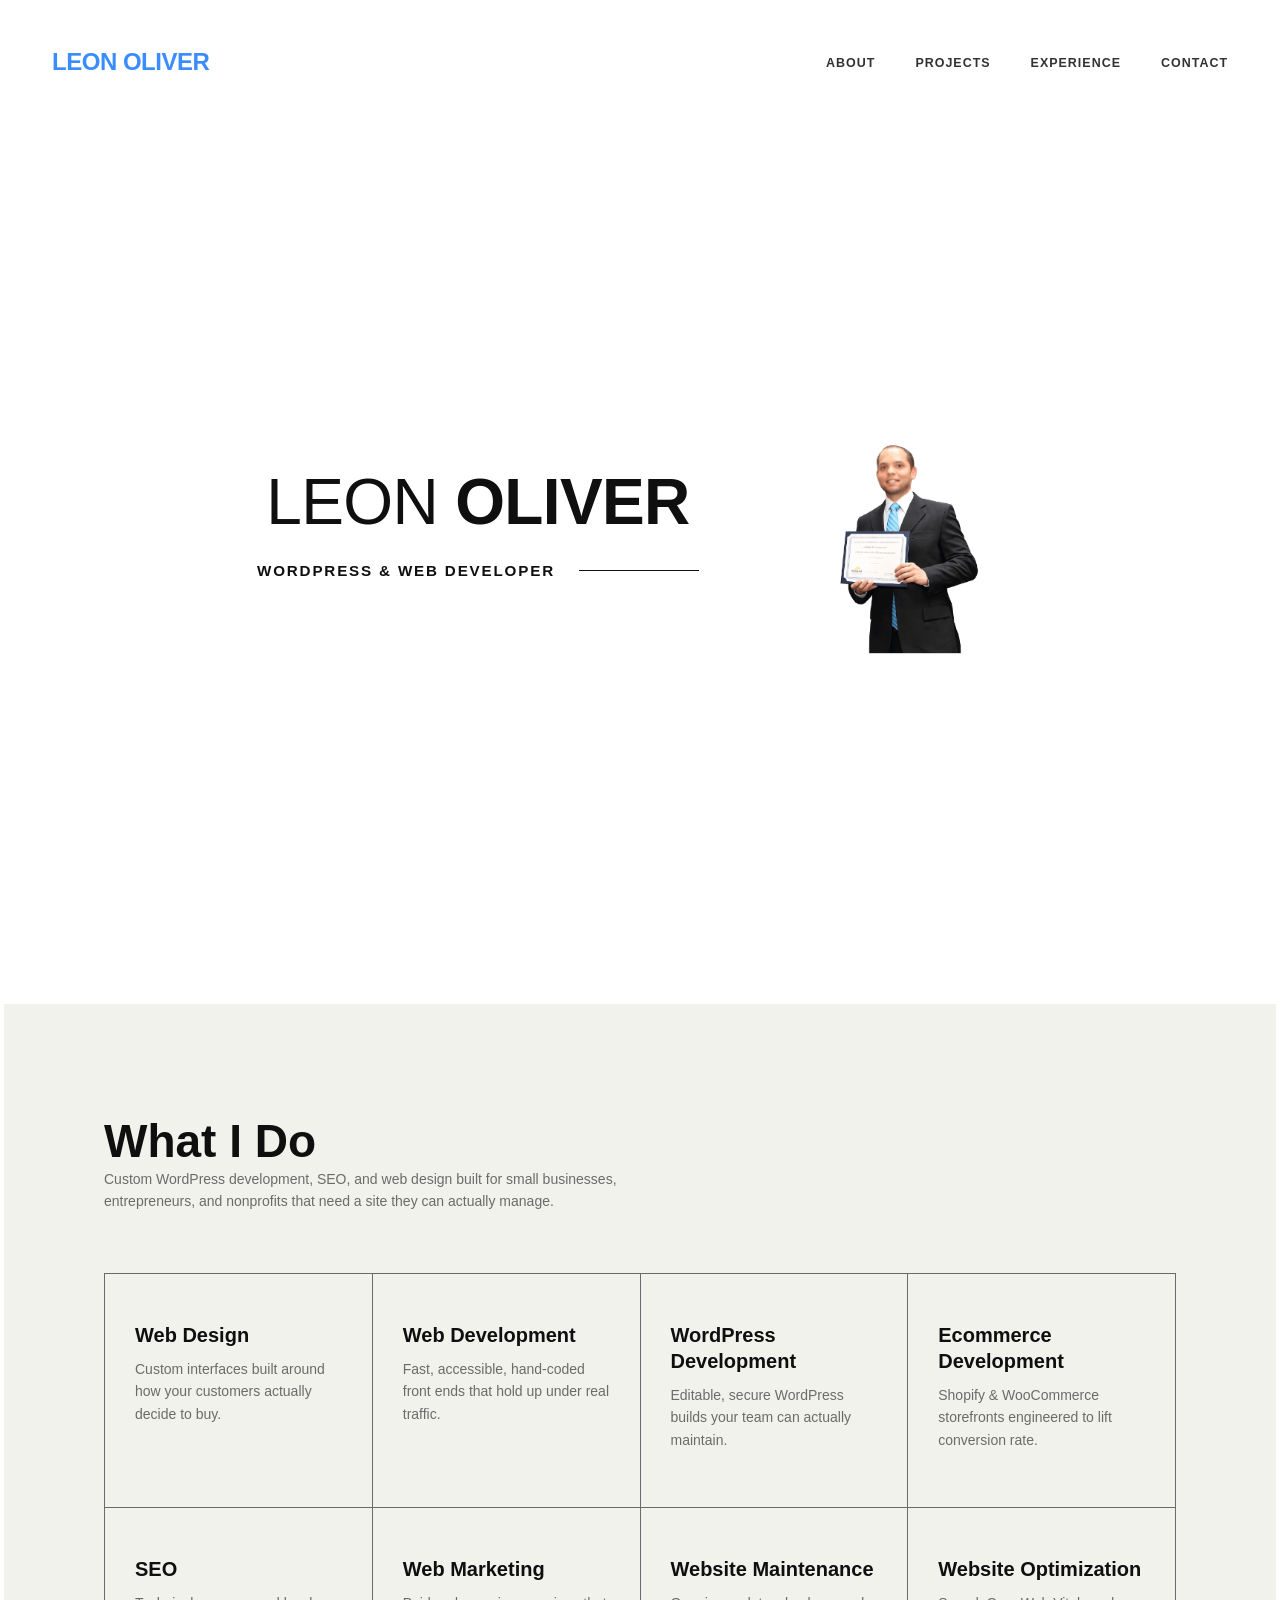
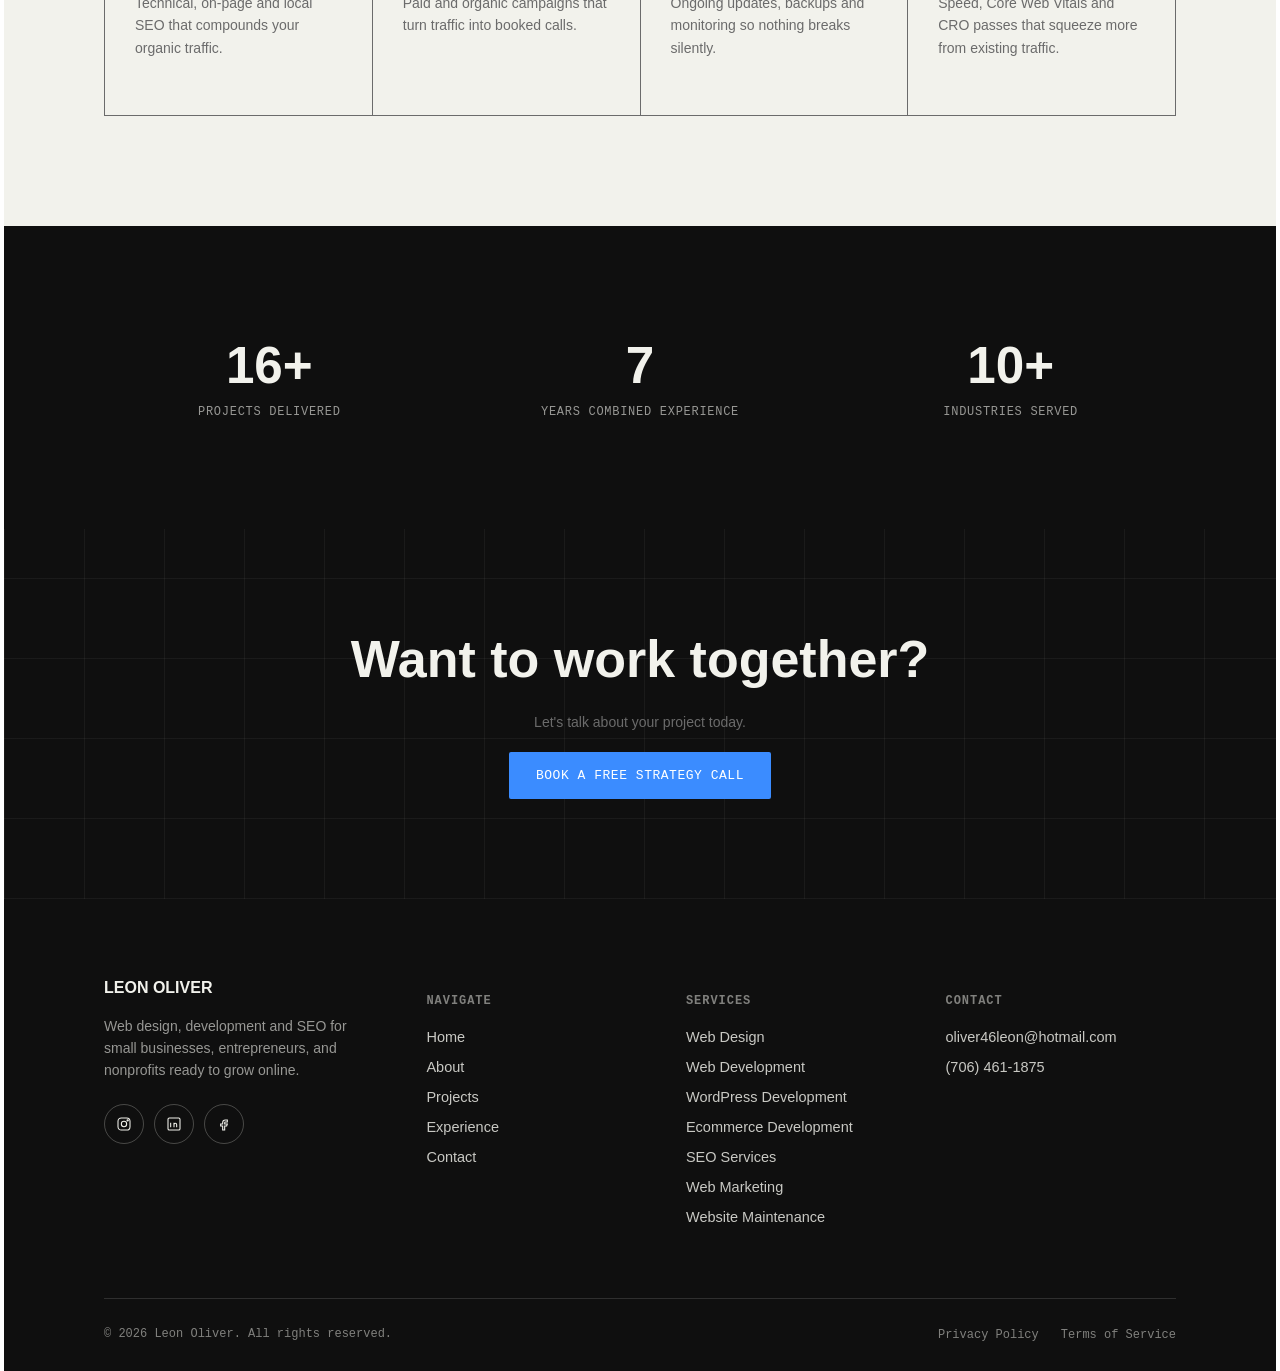
<file: index.html>
<!DOCTYPE html>
<html lang="en">
<head>
<meta charset="UTF-8">
<meta name="viewport" content="width=device-width, initial-scale=1">
<title>Leon Oliver | WordPress Developer in Georgia — Custom WordPress Development &amp; SEO</title>
<meta name="description" content="Leon Oliver builds custom, responsive WordPress websites and delivers SEO for small businesses, entrepreneurs, and nonprofits. WordPress Developer in Georgia — book a free strategy call.">
<meta name="keywords" content="WordPress Developer in Georgia, SEO, Custom WordPress Development">
<meta name="robots" content="index, follow">
<link rel="canonical" href="index.html">
<link rel="stylesheet" href="styles.css">
</head>
<body class="pf-body">
<div class="pf-wrap">

  <nav class="pf-nav">
    <a class="pf-logo" href="index.html">Leon Oliver</a>
    <ul class="pf-nav-links">
      <li><a href="about.html">About</a></li>
      <li><a href="projects.html">Projects</a></li>
      <li><a href="experience.html">Experience</a></li>
      <li><a href="contact.html">Contact</a></li>
    </ul>
  </nav>

  <main class="pf-hero pf-hero-full">
    <div class="pf-hero-inner height">
      <div class="pf-text">
        <h1 class="pf-name">LEON <strong>OLIVER</strong></h1>
        <div class="pf-role-row">
          <span class="pf-role">WordPress &amp; Web Developer</span>
          <span class="pf-role-line"></span>
        </div>
      </div>
      <div class="oliver-image">
        <img src="images/oliver-leon.png" alt="Leon Oliver, WordPress developer" width="260" height="260">
      </div>
    </div>
  </main>

  <!-- SERVICES -->
  <div class="section" style="background-color: var(--paper);" id="what-i-do">
    <div class="container">
      <div class="section-head">
        <h2>What I Do</h2>
        <p>Custom WordPress development, SEO, and web design built for small businesses, entrepreneurs, and nonprofits that need a site they can actually manage.</p>
      </div>
    </div>
    <div class="container">
      <div class="services-grid">
        <div class="service-card"><h3>Web Design</h3><p>Custom interfaces built around how your customers actually decide to buy.</p></div>
        <div class="service-card"><h3>Web Development</h3><p>Fast, accessible, hand-coded front ends that hold up under real traffic.</p></div>
        <div class="service-card"><h3>WordPress Development</h3><p>Editable, secure WordPress builds your team can actually maintain.</p></div>
        <div class="service-card"><h3>Ecommerce Development</h3><p>Shopify &amp; WooCommerce storefronts engineered to lift conversion rate.</p></div>
        <div class="service-card"><h3>SEO</h3><p>Technical, on-page and local SEO that compounds your organic traffic.</p></div>
        <div class="service-card"><h3>Web Marketing</h3><p>Paid and organic campaigns that turn traffic into booked calls.</p></div>
        <div class="service-card"><h3>Website Maintenance</h3><p>Ongoing updates, backups and monitoring so nothing breaks silently.</p></div>
        <div class="service-card"><h3>Website Optimization</h3><p>Speed, Core Web Vitals and CRO passes that squeeze more from existing traffic.</p></div>
      </div>
    </div>
  </div>

  <!-- STATS -->
  <div class="section dark">
    <div class="container">
      <div class="stats-row">
        <div class="stat-block"><div class="num" id="pd">0</div><div class="lbl">Projects Delivered</div></div>
        <div class="stat-block"><div class="num" id="ce">0</div><div class="lbl">Years Combined Experience</div></div>
        <div class="stat-block"><div class="num" id="is">0</div><div class="lbl">Industries Served</div></div>
      </div>
    </div>
  </div>

  <section class="cta-banner dark">
    <div class="container">
      <h2>Want to work together?</h2>
      <p>Let's talk about your project today.</p>
      <div class="btn-row">
        <a href="contact.html" class="btn btn-amber">Book a Free Strategy Call</a>
      </div>
    </div>
  </section>

</div>

<footer class="site-footer">
  <div class="container">
    <div class="footer-top">
      <div class="footer-brand">
        <a href="index.html" class="logo" aria-label="Leon Oliver — home">
          <strong>LEON OLIVER</strong>
        </a>
        <p>Web design, development and SEO for small businesses, entrepreneurs, and nonprofits ready to grow online.</p>
        <div class="footer-socials">
          <a href="#" class="social-btn" aria-label="Instagram"><svg viewBox="0 0 24 24" fill="none" stroke="currentColor" stroke-width="1.6"><rect x="3" y="3" width="18" height="18" rx="5"/><circle cx="12" cy="12" r="4"/><circle cx="17.5" cy="6.5" r="1"/></svg></a>
          <a href="#" class="social-btn" aria-label="LinkedIn"><svg viewBox="0 0 24 24" fill="none" stroke="currentColor" stroke-width="1.6"><rect x="3" y="3" width="18" height="18" rx="2"/><path d="M7 10v7M7 7v.01M12 17v-4a2 2 0 0 1 4 0v4M12 17v-7"/></svg></a>
          <a href="#" class="social-btn" aria-label="Facebook"><svg viewBox="0 0 24 24" fill="none" stroke="currentColor" stroke-width="1.6"><path d="M14 9h3V6h-3a4 4 0 0 0-4 4v2H7v3h3v6h3v-6h3l1-3h-4v-2a1 1 0 0 1 1-1z"/></svg></a>
        </div>
      </div>
      <div class="footer-col">
        <h4>Navigate</h4>
        <ul>
          <li><a href="index.html">Home</a></li>
          <li><a href="about.html">About</a></li>
          <li><a href="projects.html">Projects</a></li>
          <li><a href="experience.html">Experience</a></li>
          <li><a href="contact.html">Contact</a></li>
        </ul>
      </div>
      <div class="footer-col">
        <h4>Services</h4>
        <ul>
          <li><a href="index.html#what-i-do">Web Design</a></li>
          <li><a href="index.html#what-i-do">Web Development</a></li>
          <li><a href="index.html#what-i-do">WordPress Development</a></li>
          <li><a href="index.html#what-i-do">Ecommerce Development</a></li>
          <li><a href="index.html#what-i-do">SEO Services</a></li>
          <li><a href="index.html#what-i-do">Web Marketing</a></li>
          <li><a href="index.html#what-i-do">Website Maintenance</a></li>
        </ul>
      </div>
      <div class="footer-col">
        <h4>Contact</h4>
        <ul>
          <li><a href="mailto:oliver46leon@hotmail.com">oliver46leon@hotmail.com</a></li>
          <li><a href="tel:+17064611875">(706) 461-1875</a></li>
        </ul>
      </div>
    </div>
    <div class="footer-bottom">
      <p>&copy; <span id="year"></span> Leon Oliver. All rights reserved.</p>
      <div class="fb-links">
        <a href="contact.html">Privacy Policy</a>
        <a href="contact.html">Terms of Service</a>
      </div>
    </div>
  </div>
</footer>

<script src="script.js"></script>
</body>
</html>
</file>
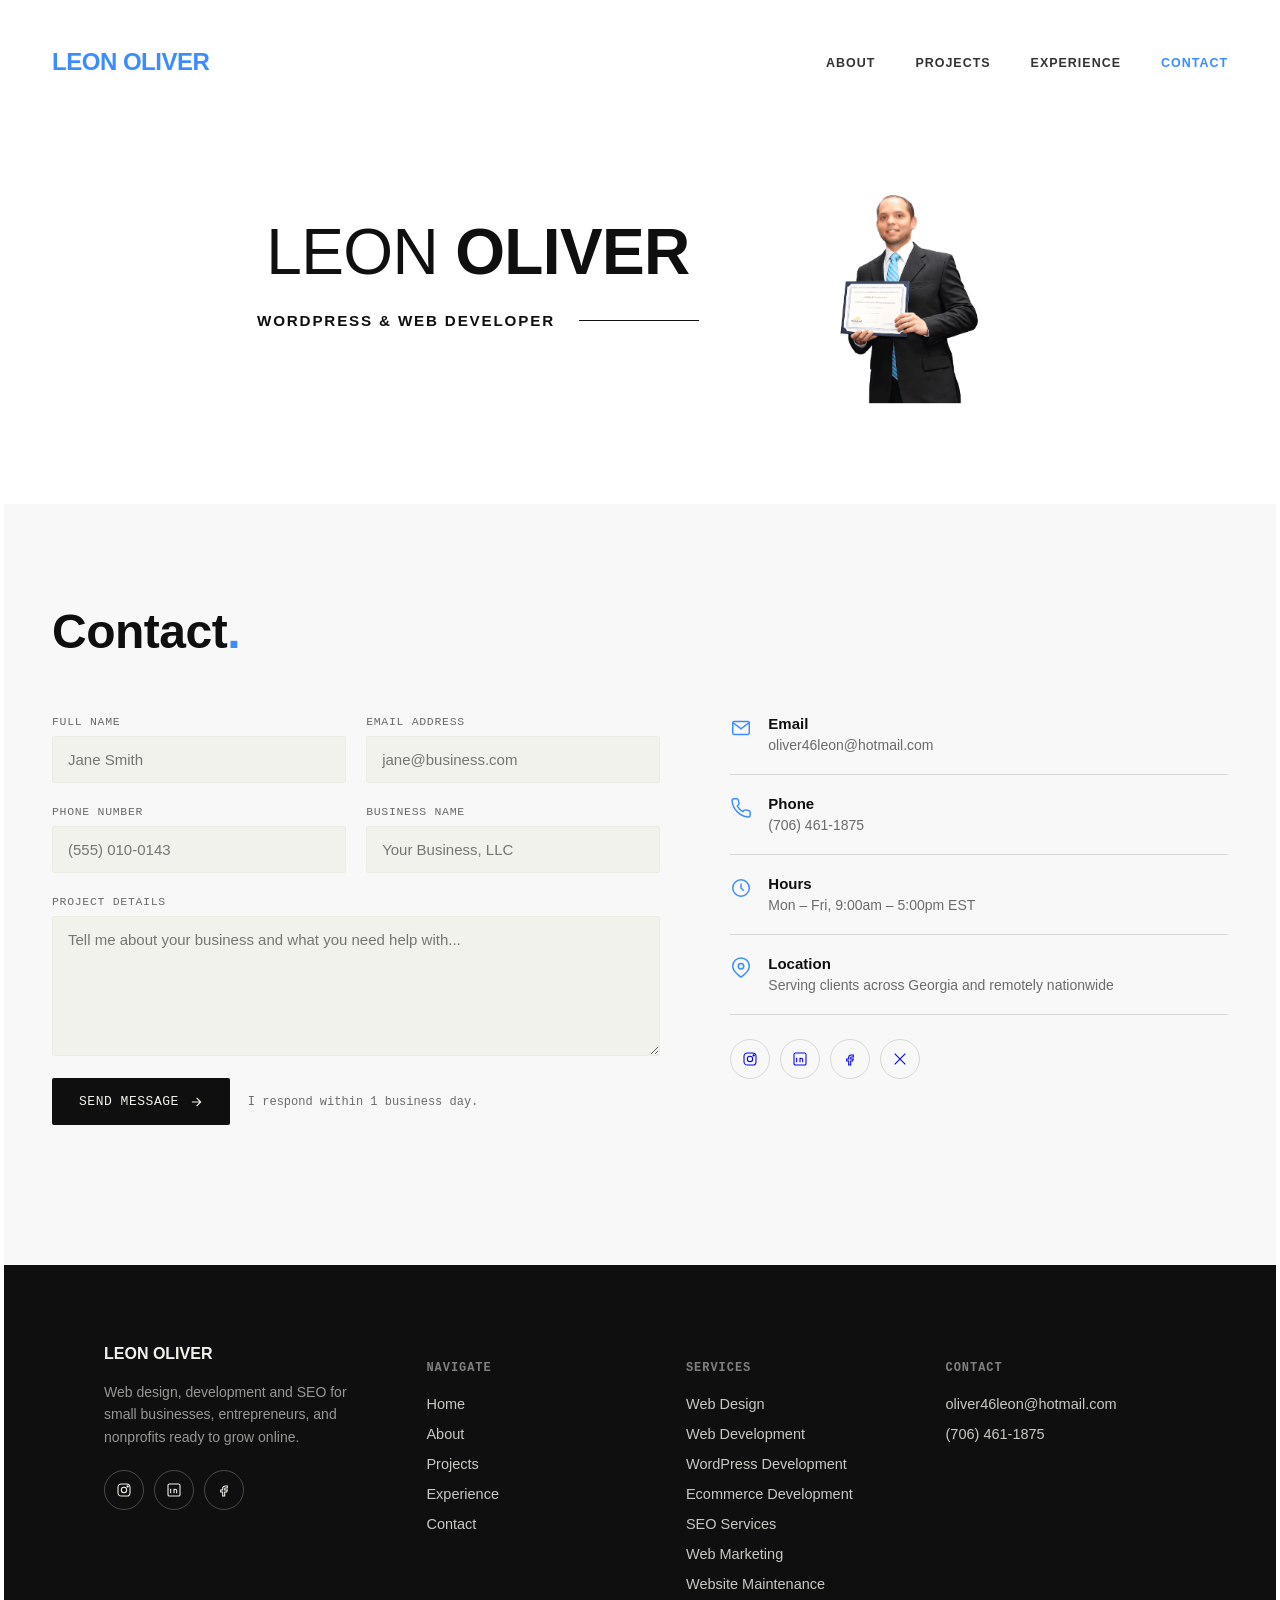
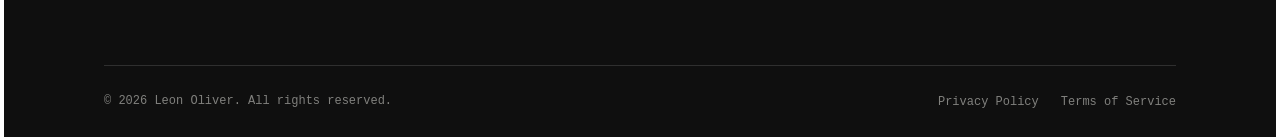
<file: contact.html>
<!DOCTYPE html>
<html lang="en">
<head>
<meta charset="UTF-8">
<meta name="viewport" content="width=device-width, initial-scale=1">
<title>Contact | Leon Oliver — WordPress Developer in Georgia</title>
<meta name="description" content="Get in touch with Leon Oliver for a free strategy call about custom WordPress development, SEO, or a new website for your small business or nonprofit.">
<meta name="keywords" content="WordPress Developer in Georgia, SEO, Custom WordPress Development">
<meta name="robots" content="index, follow">
<link rel="canonical" href="contact.html">
<link rel="stylesheet" href="styles.css">
</head>
<body class="pf-body">
<div class="pf-wrap">

  <nav class="pf-nav">
    <a class="pf-logo" href="index.html">Leon Oliver</a>
    <ul class="pf-nav-links">
      <li><a href="about.html">About</a></li>
      <li><a href="projects.html">Projects</a></li>
      <li><a href="experience.html">Experience</a></li>
      <li><a href="contact.html">Contact</a></li>
    </ul>
  </nav>

  <main class="pf-hero">
    <div class="pf-hero-inner">
      <div class="pf-text">
        <h1 class="pf-name">LEON <strong>OLIVER</strong></h1>
        <div class="pf-role-row">
          <span class="pf-role">WordPress &amp; Web Developer</span>
          <span class="pf-role-line"></span>
        </div>
      </div>
      <div class="oliver-image">
        <img src="images/oliver-leon.png" alt="Leon Oliver, WordPress developer" width="260" height="260">
      </div>
    </div>
  </main>

  <section class="exp-section">
    <div class="exp-container wide">
      <h2 class="exp-title">Contact<span class="exp-dot">.</span></h2>

      <div class="contact-grid">
        <div>
          <div class="form-success" id="formSuccess">
            <svg viewBox="0 0 24 24" fill="none" stroke="currentColor" stroke-width="2"><path d="M20 6L9 17l-5-5"/></svg>
            <span>Thanks — your message has been sent. I'll be in touch within one business day.</span>
          </div>

          <form class="contact-form" id="contactForm" novalidate>
            <div class="form-row">
              <div class="field" id="field-name">
                <label for="cf-name">Full Name</label>
                <input type="text" id="cf-name" name="name" placeholder="Jane Smith" autocomplete="name" required>
                <span class="field-error">Please enter your name.</span>
              </div>
              <div class="field" id="field-email">
                <label for="cf-email">Email Address</label>
                <input type="email" id="cf-email" name="email" placeholder="jane@business.com" autocomplete="email" required>
                <span class="field-error">Please enter a valid email address.</span>
              </div>
            </div>
            <div class="form-row">
              <div class="field" id="field-phone">
                <label for="cf-phone">Phone Number</label>
                <input type="tel" id="cf-phone" name="phone" placeholder="(555) 010-0143" autocomplete="tel">
              </div>
              <div class="field" id="field-business">
                <label for="cf-business">Business Name</label>
                <input type="text" id="cf-business" name="business" placeholder="Your Business, LLC">
              </div>
            </div>
            <div class="field" id="field-message">
              <label for="cf-message">Project Details</label>
              <textarea id="cf-message" name="message" placeholder="Tell me about your business and what you need help with..." required></textarea>
              <span class="field-error">Please add a short message.</span>
            </div>
            <div style="display:flex; align-items:center; gap:18px; flex-wrap:wrap;">
              <button type="submit" class="btn btn-primary">
                Send Message
                <svg viewBox="0 0 24 24" fill="none" stroke="currentColor" stroke-width="2"><path d="M5 12h14M13 5l7 7-7 7"/></svg>
              </button>
              <span class="form-note">I respond within 1 business day.</span>
            </div>
          </form>
        </div>

        <div class="contact-side">
          <div class="contact-info-list">
            <div class="contact-info-item">
              <span class="ci-icon"><svg viewBox="0 0 24 24" fill="none" stroke="currentColor" stroke-width="1.6"><path d="M3 6l9 7 9-7"/><rect x="3" y="5" width="18" height="14" rx="1.5"/></svg></span>
              <div><strong>Email</strong><a href="mailto:oliver46leon@hotmail.com">oliver46leon@hotmail.com</a></div>
            </div>
            <div class="contact-info-item">
              <span class="ci-icon"><svg viewBox="0 0 24 24" fill="none" stroke="currentColor" stroke-width="1.6"><path d="M22 16.9v3a2 2 0 0 1-2.2 2 19.8 19.8 0 0 1-8.6-3 19.5 19.5 0 0 1-6-6 19.8 19.8 0 0 1-3-8.7A2 2 0 0 1 4.1 2h3a2 2 0 0 1 2 1.7c.1.9.3 1.8.6 2.7a2 2 0 0 1-.4 2.1L8 9.9a16 16 0 0 0 6 6l1.4-1.3a2 2 0 0 1 2.1-.4c.9.3 1.8.5 2.7.6a2 2 0 0 1 1.8 2.1z"/></svg></span>
              <div><strong>Phone</strong><a href="tel:+17064611875">(706) 461-1875</a></div>
            </div>
            <div class="contact-info-item">
              <span class="ci-icon"><svg viewBox="0 0 24 24" fill="none" stroke="currentColor" stroke-width="1.6"><circle cx="12" cy="12" r="9"/><path d="M12 7v5l3 3"/></svg></span>
              <div><strong>Hours</strong><span>Mon – Fri, 9:00am – 5:00pm EST</span></div>
            </div>
            <div class="contact-info-item">
              <span class="ci-icon"><svg viewBox="0 0 24 24" fill="none" stroke="currentColor" stroke-width="1.6"><path d="M21 10c0 6-9 12-9 12s-9-6-9-12a9 9 0 0 1 18 0z"/><circle cx="12" cy="10" r="3"/></svg></span>
              <div><strong>Location</strong><span>Serving clients across Georgia and remotely nationwide</span></div>
            </div>
          </div>

          <div class="contact-socials" aria-label="Social media links">
            <a href="#" class="social-btn" aria-label="Leon Oliver on Instagram"><svg viewBox="0 0 24 24" fill="none" stroke="currentColor" stroke-width="1.6"><rect x="3" y="3" width="18" height="18" rx="5"/><circle cx="12" cy="12" r="4"/><circle cx="17.5" cy="6.5" r="1"/></svg></a>
            <a href="#" class="social-btn" aria-label="Leon Oliver on LinkedIn"><svg viewBox="0 0 24 24" fill="none" stroke="currentColor" stroke-width="1.6"><rect x="3" y="3" width="18" height="18" rx="2"/><path d="M7 10v7M7 7v.01M12 17v-4a2 2 0 0 1 4 0v4M12 17v-7"/></svg></a>
            <a href="#" class="social-btn" aria-label="Leon Oliver on Facebook"><svg viewBox="0 0 24 24" fill="none" stroke="currentColor" stroke-width="1.6"><path d="M14 9h3V6h-3a4 4 0 0 0-4 4v2H7v3h3v6h3v-6h3l1-3h-4v-2a1 1 0 0 1 1-1z"/></svg></a>
            <a href="#" class="social-btn" aria-label="Leon Oliver on X"><svg viewBox="0 0 24 24" fill="none" stroke="currentColor" stroke-width="1.6"><path d="M4 4l16 16M20 4L4 20"/></svg></a>
          </div>
        </div>
      </div>
    </div>
  </section>

</div>

<footer class="site-footer">
  <div class="container">
    <div class="footer-top">
      <div class="footer-brand">
        <a href="index.html" class="logo" aria-label="Leon Oliver — home">
          <strong>LEON OLIVER</strong>
        </a>
        <p>Web design, development and SEO for small businesses, entrepreneurs, and nonprofits ready to grow online.</p>
        <div class="footer-socials">
          <a href="#" class="social-btn" aria-label="Instagram"><svg viewBox="0 0 24 24" fill="none" stroke="currentColor" stroke-width="1.6"><rect x="3" y="3" width="18" height="18" rx="5"/><circle cx="12" cy="12" r="4"/><circle cx="17.5" cy="6.5" r="1"/></svg></a>
          <a href="#" class="social-btn" aria-label="LinkedIn"><svg viewBox="0 0 24 24" fill="none" stroke="currentColor" stroke-width="1.6"><rect x="3" y="3" width="18" height="18" rx="2"/><path d="M7 10v7M7 7v.01M12 17v-4a2 2 0 0 1 4 0v4M12 17v-7"/></svg></a>
          <a href="#" class="social-btn" aria-label="Facebook"><svg viewBox="0 0 24 24" fill="none" stroke="currentColor" stroke-width="1.6"><path d="M14 9h3V6h-3a4 4 0 0 0-4 4v2H7v3h3v6h3v-6h3l1-3h-4v-2a1 1 0 0 1 1-1z"/></svg></a>
        </div>
      </div>
      <div class="footer-col">
        <h4>Navigate</h4>
        <ul>
          <li><a href="index.html">Home</a></li>
          <li><a href="about.html">About</a></li>
          <li><a href="projects.html">Projects</a></li>
          <li><a href="experience.html">Experience</a></li>
          <li><a href="contact.html">Contact</a></li>
        </ul>
      </div>
      <div class="footer-col">
        <h4>Services</h4>
        <ul>
          <li><a href="index.html#what-i-do">Web Design</a></li>
          <li><a href="index.html#what-i-do">Web Development</a></li>
          <li><a href="index.html#what-i-do">WordPress Development</a></li>
          <li><a href="index.html#what-i-do">Ecommerce Development</a></li>
          <li><a href="index.html#what-i-do">SEO Services</a></li>
          <li><a href="index.html#what-i-do">Web Marketing</a></li>
          <li><a href="index.html#what-i-do">Website Maintenance</a></li>
        </ul>
      </div>
      <div class="footer-col">
        <h4>Contact</h4>
        <ul>
          <li><a href="mailto:oliver46leon@hotmail.com">oliver46leon@hotmail.com</a></li>
          <li><a href="tel:+17064611875">(706) 461-1875</a></li>
        </ul>
      </div>
    </div>
    <div class="footer-bottom">
      <p>&copy; <span id="year"></span> Leon Oliver. All rights reserved.</p>
      <div class="fb-links">
        <a href="contact.html">Privacy Policy</a>
        <a href="contact.html">Terms of Service</a>
      </div>
    </div>
  </div>
</footer>

<script src="script.js"></script>
</body>
</html>
</file>
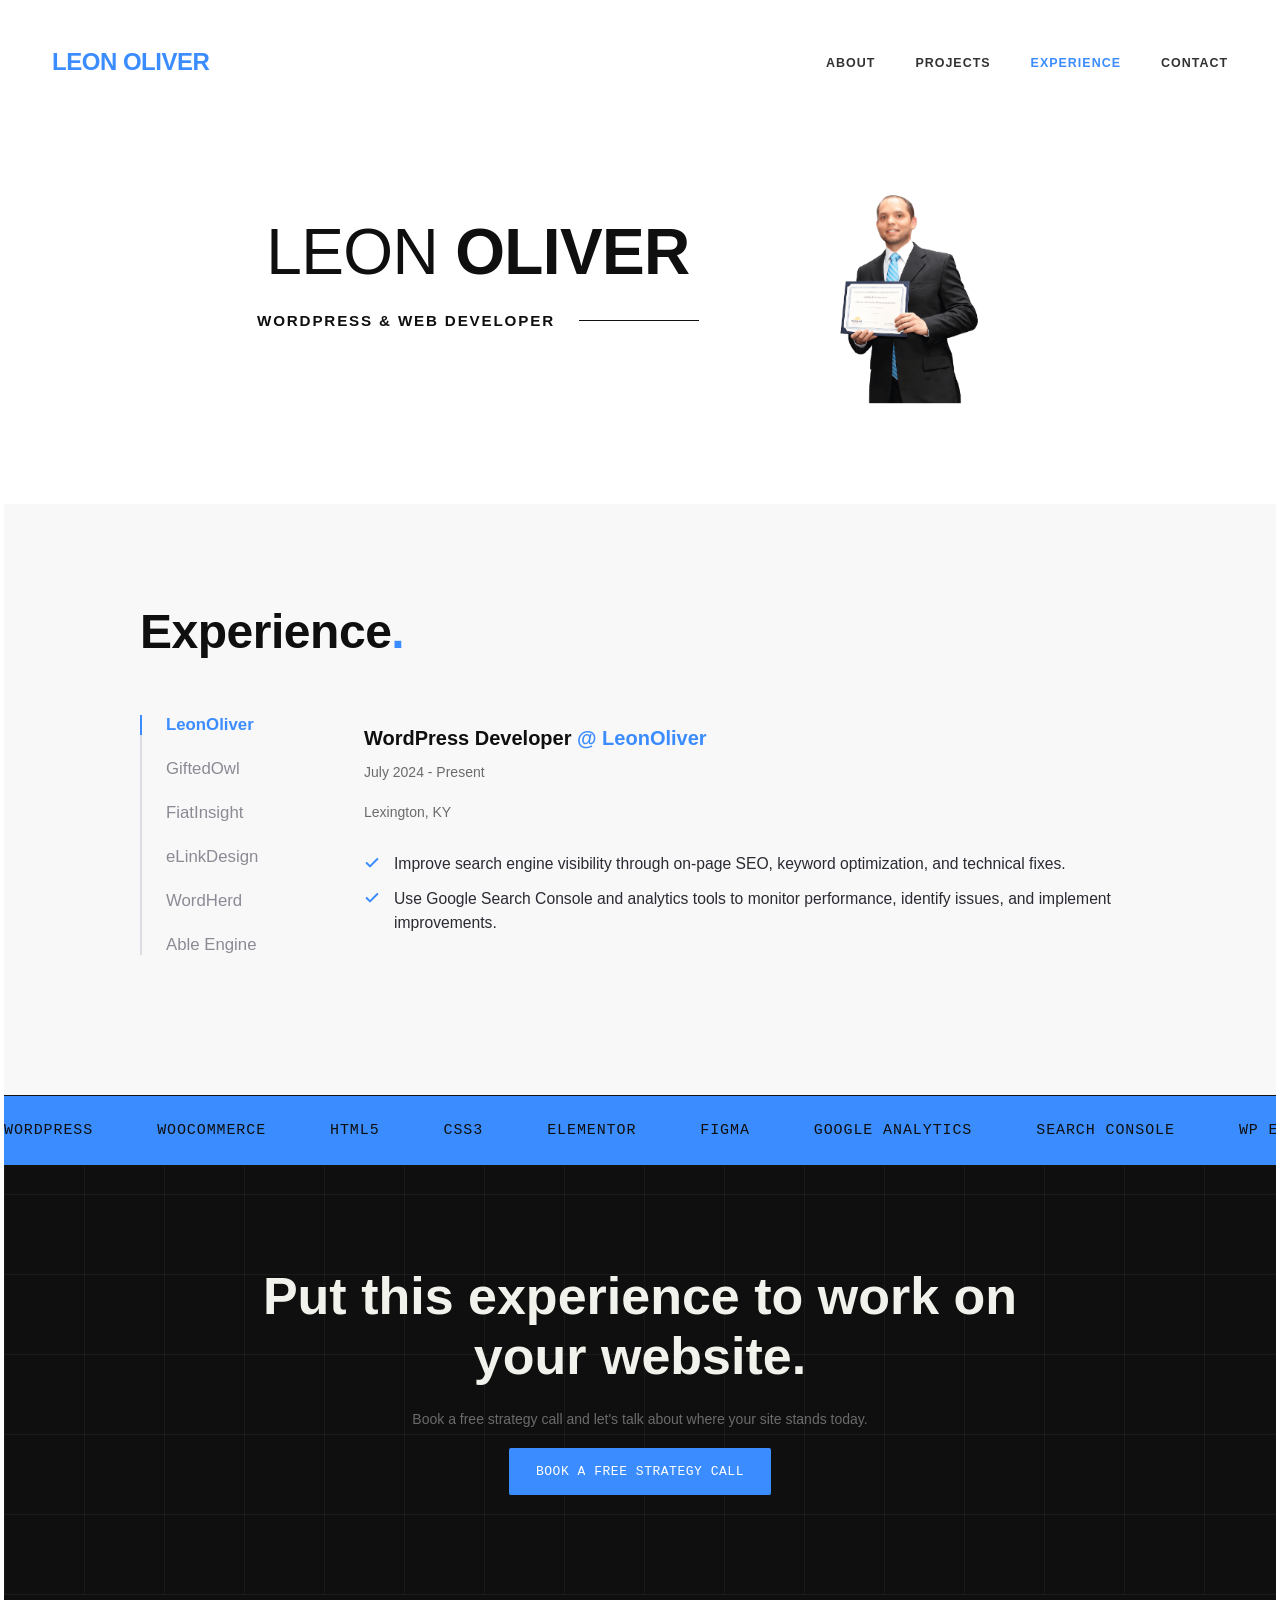
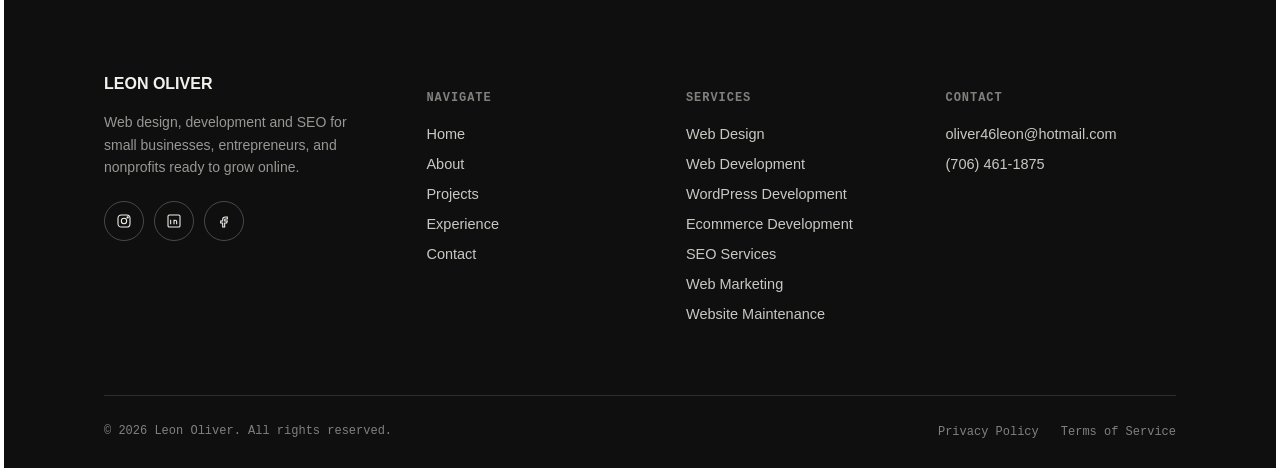
<file: experience.html>
<!DOCTYPE html>
<html lang="en">
<head>
<meta charset="UTF-8">
<meta name="viewport" content="width=device-width, initial-scale=1">
<title>Experience | Leon Oliver — WordPress Developer in Georgia</title>
<meta name="description" content="Leon Oliver's WordPress development experience — custom themes, ACF, SEO, and site migrations delivered for agencies and clients since 2018.">
<meta name="keywords" content="WordPress Developer in Georgia, SEO, Custom WordPress Development">
<meta name="robots" content="index, follow">
<link rel="canonical" href="experience.html">
<link rel="stylesheet" href="styles.css">
</head>
<body class="pf-body">
<div class="pf-wrap">

  <nav class="pf-nav">
    <a class="pf-logo" href="index.html">Leon Oliver</a>
    <ul class="pf-nav-links">
      <li><a href="about.html">About</a></li>
      <li><a href="projects.html">Projects</a></li>
      <li><a href="experience.html">Experience</a></li>
      <li><a href="contact.html">Contact</a></li>
    </ul>
  </nav>

  <main class="pf-hero">
    <div class="pf-hero-inner">
      <div class="pf-text">
        <h1 class="pf-name">LEON <strong>OLIVER</strong></h1>
        <div class="pf-role-row">
          <span class="pf-role">WordPress &amp; Web Developer</span>
          <span class="pf-role-line"></span>
        </div>
      </div>
      <div class="oliver-image">
        <img src="images/oliver-leon.png" alt="Leon Oliver, WordPress developer" width="260" height="260">
      </div>
    </div>
  </main>

  <section class="exp-section" id="experience">
    <div class="exp-container">
      <h2 class="exp-title">Experience<span class="exp-dot">.</span></h2>
      <div class="exp-grid">
        <div class="exp-tabs" role="tablist">
          <button class="exp-tab active" data-company="leonoliver" role="tab" aria-selected="true">LeonOliver</button>
          <button class="exp-tab" data-company="giftedowl" role="tab" aria-selected="false">GiftedOwl</button>
          <button class="exp-tab" data-company="fiatinsight" role="tab" aria-selected="false">FiatInsight</button>
          <button class="exp-tab" data-company="elinkdesign" role="tab" aria-selected="false">eLinkDesign</button>
          <button class="exp-tab" data-company="wordherd" role="tab" aria-selected="false">WordHerd</button>
          <button class="exp-tab" data-company="able" role="tab" aria-selected="false">Able Engine</button>
        </div>
        <div class="exp-panel" id="exp-panel"></div>
      </div>
    </div>
  </section>

  <div class="tools-marquee" aria-label="Tools and technologies">
    <div class="tools-track">
      <span>WordPress</span><span>WooCommerce</span><span>HTML5</span><span>CSS3</span><span>Elementor</span><span>Figma</span><span>Google Analytics</span><span>Search Console</span><span>WP Engine</span><span>PHP</span><span>JavaScript</span>
      <span>WordPress</span><span>WooCommerce</span><span>HTML5</span><span>CSS3</span><span>Elementor</span><span>Figma</span><span>Google Analytics</span><span>Search Console</span><span>WP Engine</span><span>PHP</span><span>JavaScript</span>
    </div>
  </div>

  <section class="cta-banner dark">
    <div class="container">
      <h2>Put this experience to work on your website.</h2>
      <p>Book a free strategy call and let's talk about where your site stands today.</p>
      <div class="btn-row">
        <a href="contact.html" class="btn btn-amber">Book a Free Strategy Call</a>
      </div>
    </div>
  </section>

</div>

<footer class="site-footer">
  <div class="container">
    <div class="footer-top">
      <div class="footer-brand">
        <a href="index.html" class="logo" aria-label="Leon Oliver — home">
          <strong>LEON OLIVER</strong>
        </a>
        <p>Web design, development and SEO for small businesses, entrepreneurs, and nonprofits ready to grow online.</p>
        <div class="footer-socials">
          <a href="#" class="social-btn" aria-label="Instagram"><svg viewBox="0 0 24 24" fill="none" stroke="currentColor" stroke-width="1.6"><rect x="3" y="3" width="18" height="18" rx="5"/><circle cx="12" cy="12" r="4"/><circle cx="17.5" cy="6.5" r="1"/></svg></a>
          <a href="#" class="social-btn" aria-label="LinkedIn"><svg viewBox="0 0 24 24" fill="none" stroke="currentColor" stroke-width="1.6"><rect x="3" y="3" width="18" height="18" rx="2"/><path d="M7 10v7M7 7v.01M12 17v-4a2 2 0 0 1 4 0v4M12 17v-7"/></svg></a>
          <a href="#" class="social-btn" aria-label="Facebook"><svg viewBox="0 0 24 24" fill="none" stroke="currentColor" stroke-width="1.6"><path d="M14 9h3V6h-3a4 4 0 0 0-4 4v2H7v3h3v6h3v-6h3l1-3h-4v-2a1 1 0 0 1 1-1z"/></svg></a>
        </div>
      </div>
      <div class="footer-col">
        <h4>Navigate</h4>
        <ul>
          <li><a href="index.html">Home</a></li>
          <li><a href="about.html">About</a></li>
          <li><a href="projects.html">Projects</a></li>
          <li><a href="experience.html">Experience</a></li>
          <li><a href="contact.html">Contact</a></li>
        </ul>
      </div>
      <div class="footer-col">
        <h4>Services</h4>
        <ul>
          <li><a href="index.html#what-i-do">Web Design</a></li>
          <li><a href="index.html#what-i-do">Web Development</a></li>
          <li><a href="index.html#what-i-do">WordPress Development</a></li>
          <li><a href="index.html#what-i-do">Ecommerce Development</a></li>
          <li><a href="index.html#what-i-do">SEO Services</a></li>
          <li><a href="index.html#what-i-do">Web Marketing</a></li>
          <li><a href="index.html#what-i-do">Website Maintenance</a></li>
        </ul>
      </div>
      <div class="footer-col">
        <h4>Contact</h4>
        <ul>
          <li><a href="mailto:oliver46leon@hotmail.com">oliver46leon@hotmail.com</a></li>
          <li><a href="tel:+17064611875">(706) 461-1875</a></li>
        </ul>
      </div>
    </div>
    <div class="footer-bottom">
      <p>&copy; <span id="year"></span> Leon Oliver. All rights reserved.</p>
      <div class="fb-links">
        <a href="contact.html">Privacy Policy</a>
        <a href="contact.html">Terms of Service</a>
      </div>
    </div>
  </div>
</footer>

<script>
  window.EXPERIENCE_DATA = {
    leonoliver: {
      company: "LeonOliver",
      role: "WordPress Developer",
      dates: "July 2024 - Present",
      location: "Lexington, KY",
      bullets: [
        "Improve search engine visibility through on-page SEO, keyword optimization, and technical fixes.",
        "Use Google Search Console and analytics tools to monitor performance, identify issues, and implement improvements."
      ]
    },
    giftedowl: {
      company: "GiftedOwl",
      role: "WordPress Developer",
      dates: "July 2023 - July 2024",
      location: "Jacksonville, FL",
      bullets: [
        "Improve search engine visibility through on-page SEO, keyword optimization, and technical fixes.",
        "Use Google Search Console and analytics tools to monitor performance, identify issues, and implement improvements."
      ]
    },
    fiatinsight: {
      company: "FiatInsight",
      role: "WordPress Developer",
      dates: "January 2023 - June 2023",
      location: "Winchester, VA",
      bullets: [
        "Built and maintained WordPress sites using custom themes, ACF, and CPTs.",
        "Transformed mockup files and custom designs into responsive WordPress websites.",
        "Built custom blocks using ACF, implementing data quality validation for content."
      ]
    },
    elinkdesign: {
      company: "eLinkDesign",
      role: "WordPress Developer",
      dates: "June 2022 - December 2022",
      location: "Lexington, KY",
      bullets: [
        "Built, maintained, and updated WordPress websites using Elementor and WPBakery.",
        "Enhanced website performance through image optimization, security, and SEO best practices."
      ]
    },
    wordherd: {
      company: "WordHerd",
      role: "WordPress / Frontend Developer",
      dates: "December 2021 - March 2022",
      location: "Sedona, AZ",
      bullets: [
        "Migrated websites from other platforms such as Wix and Drupal to WordPress.",
        "Manually tested sites in various browsers and mobile devices to ensure cross-browser compatibility and responsiveness."
      ]
    },
    able: {
      company: "Able Engine",
      role: "WordPress Developer",
      dates: "July 2018 - July 2020",
      location: "Lexington, KY",
      bullets: [
        "Transformed PSD files and mockups into responsive WordPress websites in the Avada theme.",
        "Collaborated through Git with the team on several projects.",
        "Created custom fields with ACF and custom post types to allow clients to easily manage their content.",
        "Optimized site performance across the publishing platform."
      ]
    }
  };
</script>
<script src="script.js"></script>
</body>
</html>
</file>
<file: styles.css>
/* ==========================================================================
   Leon Oliver — Web Development & WordPress Development
   Shared stylesheet (one file, cached once, used by all 5 pages)
   ========================================================================== */

:root {
  --ink: #0f0f0f;
  --ink-soft: #3a3a3a;
  --muted: #6b6b6b;
  --muted-dark: #7a7a7a;
  --muted-light: rgba(242, 242, 236, 0.7);
  --bg: #ffffff;
  --line: #111111;
  --line-strong: #d8d8d2;
  --paper: #f2f2ec;
  --paper-dim: #ececE4;
  --blue: #3b8cff;
  --amber: #3b8cff; /* alias kept for legacy class names */
  --accent: #3b8cff;
  --radius: 2px;
  --ff-body: -apple-system, BlinkMacSystemFont, "Segoe UI", Helvetica, Arial, sans-serif;
  --ff-mono: "SFMono-Regular", Consolas, "Liberation Mono", Menlo, monospace;
}

* { box-sizing: border-box; }

html { scroll-behavior: smooth; }

html, body {
  margin: 0;
  padding: 0;
  background: var(--bg);
  color: var(--ink);
  font-family: var(--ff-body);
  -webkit-font-smoothing: antialiased;
}

img { max-width: 100%; display: block; }

a:focus-visible,
button:focus-visible,
input:focus-visible,
textarea:focus-visible {
  outline: 2px solid var(--blue);
  outline-offset: 2px;
}

.pf-wrap {
  min-height: 100vh;
  display: flex;
  flex-direction: column;
}

.container { max-width: 1200px; margin: 0 auto; padding: 0 clamp(20px, 5vw, 64px); }

/* ==========================================================================
   Nav
   ========================================================================== */
.pf-nav {
  display: flex;
  align-items: center;
  justify-content: space-between;
  padding: 28px 48px;
}

.pf-logo {
  font-size: 1.5rem;
  font-weight: 800;
  letter-spacing: -0.02em;
  color: var(--blue);
  text-decoration: none;
  font-family: var(--ff-body);
  text-transform: uppercase;
}

.pf-nav-links {
  display: flex;
  gap: 40px;
  list-style: none;
  margin: 0;
  padding: 0;
}

.pf-nav-links a {
  color: var(--ink);
  text-decoration: none;
  font-size: 0.78rem;
  font-weight: 600;
  letter-spacing: 0.08em;
  text-transform: uppercase;
  opacity: 0.85;
  transition: opacity 0.15s ease, color 0.15s ease;
}

.pf-nav-links a:hover,
.pf-nav-links a.is-active { opacity: 1; color: var(--blue); }

/* ==========================================================================
   Hero (repeats at the top of every page as the page banner)
   ========================================================================== */
.pf-hero {
  flex: 1;
  display: flex;
  align-items: center;
  justify-content: center;
  padding: 40px 32px 100px;
}

.pf-hero-inner {
  display: flex;
  align-items: center;
  justify-content: center;
  gap: 64px;
  max-width: 1100px;
  width: 100%;
  margin: 0 auto;
  text-align: center;
  flex-wrap: wrap;
}

.pf-hero-inner.height { min-height: 60vh; }

/* Home page hero fills the screen below the nav */
.pf-hero-full {
  min-height: 100vh;
  min-height: 100svh;
  box-sizing: border-box;
}

.oliver-image {
  width: 260px;
  flex-shrink: 0;
  border-radius: 6px;
  overflow: hidden;
  opacity: 0;
  transition: opacity 1s ease;
}
.oliver-image.animate { opacity: 1; }
.oliver-image img { display: block; width: 100%; height: auto; }

.pf-text {
  display: flex;
  flex-direction: column;
  align-items: center;
  opacity: 0;
  transform: translateX(-40px);
  transition: opacity 1s ease, transform 1s ease;
}
.pf-text.animate { opacity: 1; transform: translateX(0); }

.pf-name {
  margin: 0;
  font-size: clamp(2.6rem, 5vw, 4.2rem);
  line-height: 1.05;
  letter-spacing: -0.01em;
  font-weight: 300;
  white-space: nowrap;
}
.pf-name strong { font-weight: 800; }

.pf-role-row { margin-top: 26px; display: flex; align-items: center; gap: 24px; }
.pf-role { font-size: 0.95rem; letter-spacing: 0.12em; text-transform: uppercase; font-weight: 600; }
.pf-role-line { width: 120px; height: 1px; background: var(--line); }

/* ==========================================================================
   Section heading pattern used by About / Projects / Experience / Contact
   ========================================================================== */
.exp-section { padding: 100px 48px 140px; background: #f8f8f8; }
.exp-container { max-width: 1000px; margin: 0 auto; }
.exp-container.wide { max-width: 1200px; }
.exp-title { margin: 0 0 56px; font-size: clamp(2.2rem, 4vw, 3rem); font-weight: 800; letter-spacing: -0.01em; }
.exp-dot { color: var(--accent); }

/* Experience tabs */
.exp-grid { display: flex; gap: 64px; align-items: flex-start; }
.exp-tabs {
  display: flex; flex-direction: column; gap: 24px; flex-shrink: 0;
  border-left: 2px solid #dcdce3; padding-left: 24px; min-width: 160px;
}
.exp-tab {
  all: unset; cursor: pointer; font-size: 1.05rem; font-weight: 500;
  color: #8b8b96; transition: color 0.15s ease; position: relative;
}
.exp-tab:hover { color: var(--ink); }
.exp-tab.active { color: var(--accent); font-weight: 700; }
.exp-tab.active::before {
  content: ""; position: absolute; left: -26px; top: 0; bottom: 0;
  width: 2px; background: var(--accent);
}
.exp-panel { flex: 1; min-width: 0; }
.exp-role { margin: 0; font-size: 1.4rem; font-weight: 700; }
.exp-at { color: var(--accent); font-weight: 700; }
.exp-dates, .exp-location { margin: 8px 0 0; font-size: 0.85rem; color: var(--muted); }
.exp-bullets { list-style: none; margin: 28px 0 0; padding: 0; display: flex; flex-direction: column; gap: 12px; }
.exp-bullets li { display: flex; align-items: flex-start; gap: 14px; font-size: 0.98rem; line-height: 1.5; color: #2a2a33; }
.exp-bullets svg { flex-shrink: 0; margin-top: 3px; width: 16px; height: 16px; color: var(--accent); }

/* Tools marquee (experience page) */
.tools-marquee { border-top: 1px solid var(--line); border-bottom: 1px solid var(--line); overflow: hidden; padding: 26px 0; background-color: var(--accent); }
.tools-track { display: flex; gap: 64px; width: max-content; animation: scrollTrack 26s linear infinite; }
.tools-track span { font-family: var(--ff-mono); font-size: 15px; color: var(--ink); text-transform: uppercase; letter-spacing: 0.06em; white-space: nowrap; }
@keyframes scrollTrack { from { transform: translateX(0); } to { transform: translateX(-50%); } }
@media (prefers-reduced-motion: reduce) {
  .tools-track { animation: none; }
  .oliver-image, .pf-text { transition: none; opacity: 1; transform: none; }
}

/* ==========================================================================
   Services grid (home)
   ========================================================================== */
.section { padding: 110px 0; }
.section.tight { padding: 88px 0; }
.section-head { max-width: 640px; margin-bottom: 60px; }
.section-head h2 { font-size: clamp(30px, 3.6vw, 46px); margin: 0; }
.section-head p { margin-top: 16px; font-size: 17px; color: var(--ink-soft); max-width: 520px; }

.services-grid { display: grid; grid-template-columns: repeat(4, 1fr); gap: 1px; background: var(--muted); border: 1px solid var(--muted); }
.service-card { background: var(--paper); padding: 38px 30px; transition: background 0.35s ease, color 0.35s ease; position: relative; }
.service-card:hover { background: var(--ink); color: var(--paper); }
.service-card:hover p { color: var(--muted-light); }
.service-card h3 { font-size: 19px; margin: 0 0 10px; font-weight: 600; }
.service-card p { font-size: 14.5px; color: var(--muted-dark); line-height: 1.6; margin: 0; }
.service-card:hover h3 { color: var(--blue); }
@media (max-width: 1024px) { .services-grid { grid-template-columns: repeat(2, 1fr); } }
@media (max-width: 560px) { .services-grid { grid-template-columns: 1fr; } }

/* ==========================================================================
   Stats
   ========================================================================== */
.stats-row { display: grid; grid-template-columns: repeat(3, 1fr); gap: 40px; place-items: center; text-align: center; }
.stat-block .num { font-size: clamp(36px, 4vw, 54px); font-weight: 700; color: var(--paper); }
.stat-block .lbl { font-family: var(--ff-mono); font-size: 12px; text-transform: uppercase; letter-spacing: 0.06em; color: rgba(242, 242, 236, 0.6); margin-top: 10px; }
div#pd::after, div#is::after { content: "+"; }
@media (max-width: 800px) { .stats-row { grid-template-columns: repeat(2, 1fr); row-gap: 40px; } }

/* ==========================================================================
   About page
   ========================================================================== */
#about-section { width: 100%; margin: 0 auto; padding: 0; background: transparent; }
.about-section { max-width: 1100px; margin: 0 auto; display: flex; flex-direction: row; align-items: center; justify-content: space-between; gap: 56px; }
.about-text { font-size: 1.1rem; line-height: 1.65; color: var(--ink); flex: 1.1; }
.about-text p { margin: 0 0 18px; }
.about-text p:last-child { margin-bottom: 0; }
.about-photo { flex: 0.9; }
.about-photo img { width: 100%; aspect-ratio: 3 / 3.6; object-fit: cover; border-radius: 4px; }

.trust-row { display: grid; grid-template-columns: repeat(3, 1fr); gap: 30px; margin-top: 80px; padding-top: 60px; border-top: 1px solid var(--line-strong); }
.trust-item h4 { font-size: 1.5rem; margin: 0 0 6px; font-weight: 700; color: var(--blue); }
.trust-item p { margin: 0; font-size: 14px; color: var(--muted); }
@media (max-width: 800px) {
  .about-section { flex-direction: column-reverse; gap: 40px; }
  .about-photo { width: 100%; max-width: 340px; }
  .trust-row { grid-template-columns: 1fr; gap: 28px; margin-top: 50px; padding-top: 40px; }
}

/* ==========================================================================
   CTA banner
   ========================================================================== */
.dark { background: var(--ink); color: var(--paper); }
.cta-banner { padding: 100px 0; text-align: center; position: relative; overflow: hidden; }
.cta-banner::before {
  content: ""; position: absolute; inset: 0;
  background:
    repeating-linear-gradient(90deg, rgba(242, 242, 236, 0.05) 0 1px, transparent 1px 80px),
    repeating-linear-gradient(0deg, rgba(242, 242, 236, 0.05) 0 1px, transparent 1px 80px);
  pointer-events: none;
}
.cta-banner .container { position: relative; text-align: center; }
.cta-banner h2 { font-size: clamp(30px, 4.2vw, 52px); max-width: 760px; margin: 0 auto 22px; color: var(--paper); text-align: center; }
.cta-banner p { color: rgba(242, 242, 236, 0.66); margin: 0 auto 38px; font-size: 17px; text-align: center; }
.cta-banner .btn-row { display: flex; justify-content: center; gap: 18px; flex-wrap: wrap; }

/* ==========================================================================
   Buttons
   ========================================================================== */
.btn {
  position: relative; display: inline-flex; align-items: center; gap: 10px;
  font-family: var(--ff-mono); font-size: 13px; font-weight: 500; letter-spacing: 0.04em; text-transform: uppercase;
  padding: 15px 26px; border: 1px solid transparent; border-radius: var(--radius);
  transition: transform 0.25s ease, background 0.25s ease, color 0.25s ease, border-color 0.25s ease;
  white-space: nowrap; text-decoration: none; cursor: pointer;
}
.btn svg { width: 14px; height: 14px; transition: transform 0.25s ease; }
.btn:hover svg { transform: translateX(3px); }
.btn-primary { background: var(--ink); color: var(--paper); }
.btn-primary:hover { background: var(--blue); color: #fff; transform: translateY(-2px); }
.btn-amber { background: var(--blue); color: #fff; }
.btn-amber:hover { background: var(--ink); color: var(--blue); transform: translateY(-2px); border: 1px solid var(--blue); }

/* ==========================================================================
   Projects page — filter + grid + modal
   ========================================================================== */
.filter-row { display: flex; gap: 10px; flex-wrap: wrap; margin-bottom: 44px; }
.filter-btn {
  font-family: var(--ff-mono); font-size: 12.5px; text-transform: uppercase; letter-spacing: 0.04em;
  padding: 10px 18px; border: 1px solid var(--line-strong); background: transparent; border-radius: 2px;
  transition: all 0.25s ease; cursor: pointer;
}
.filter-btn:hover { border-color: var(--ink); }
.filter-btn.active { background: var(--ink); color: var(--paper); border-color: var(--ink); }

.portfolio-grid { display: grid; grid-template-columns: repeat(3, 1fr); gap: 26px; }
.pf-card {
  background: #fff; border: 1px solid var(--line-strong); border-radius: 8px;
  overflow: hidden; cursor: pointer; padding: 14px 14px 20px;
  transition: transform 0.3s ease, box-shadow 0.3s ease, border-color 0.3s ease;
  display: flex; flex-direction: column;
}
.pf-card:hover { transform: translateY(-6px); box-shadow: 0 24px 42px rgba(20, 22, 28, 0.12); border-color: var(--ink); }
.pf-card.hide { display: none; }
.pf-media { position: relative; aspect-ratio: 4 / 3; overflow: hidden; border-radius: 4px; }
.pf-media img { width: 100%; height: 100%; object-fit: contain; transition: transform 0.6s cubic-bezier(0.16, 1, 0.3, 1); }
.pf-card:hover .pf-media img { transform: scale(1.08); }
.pf-media .pf-view { position: absolute; inset: 0; background: rgba(20, 22, 28, 0.5); display: flex; align-items: center; justify-content: center; opacity: 0; transition: opacity 0.3s ease; }
.pf-card:hover .pf-media .pf-view { opacity: 1; }
.pf-view span { font-family: var(--ff-mono); font-size: 12px; letter-spacing: 0.06em; text-transform: uppercase; color: #fff; border: 1px solid rgba(255, 255, 255, 0.6); padding: 10px 18px; }

.pf-body { padding: 20px 4px 0; display: flex; flex-direction: column; flex: 1; }
.pf-cat { font-family: var(--ff-mono); font-size: 11px; color: var(--blue); text-transform: uppercase; letter-spacing: 0.06em; }
.pf-body h3 { font-size: 20px; font-weight: 700; line-height: 1.3; margin: 10px 0 10px; color: var(--ink); }
.pf-body p { font-size: 14px; line-height: 1.6; color: var(--muted); margin: 0 0 18px; }
.pf-link {
  display: inline-flex; align-items: center; gap: 6px; margin-top: auto; padding-top: 14px;
  border-top: 1px solid var(--line-strong); font-family: var(--ff-mono); font-size: 11.5px;
  text-transform: uppercase; letter-spacing: 0.06em; color: var(--blue);
}
.pf-link svg { width: 12px; height: 12px; transition: transform 0.25s ease; }
.pf-card:hover .pf-link svg { transform: translateX(4px); }
@media (max-width: 900px) { .portfolio-grid { grid-template-columns: repeat(2, 1fr); } }
@media (max-width: 600px) { .portfolio-grid { grid-template-columns: 1fr; } }

/* Portfolio modal */
.pf-modal { position: fixed; inset: 0; z-index: 900; display: flex; align-items: center; justify-content: center; padding: 24px; opacity: 0; visibility: hidden; transition: opacity 0.3s ease, visibility 0s linear 0.3s; }
.pf-modal.open { opacity: 1; visibility: visible; transition: opacity 0.3s ease; }
.pf-modal-backdrop { position: absolute; inset: 0; background: rgba(14, 15, 20, 0.72); backdrop-filter: blur(3px); }
.pf-modal-panel { position: relative; background: #fff; max-width: 880px; width: 100%; max-height: 88vh; overflow-y: auto; border: 1px solid var(--line-strong); transform: translateY(24px) scale(0.98); transition: transform 0.35s cubic-bezier(0.16, 1, 0.3, 1); }
.pf-modal.open .pf-modal-panel { transform: translateY(0) scale(1); }
.pf-modal-img { width: 100%; aspect-ratio: 16 / 8; object-fit: cover; }
.pf-modal-close { position: absolute; top: 16px; right: 16px; z-index: 2; width: 38px; height: 38px; border-radius: 50%; background: rgba(20, 22, 28, 0.7); color: #fff; display: flex; align-items: center; justify-content: center; border: none; cursor: pointer; }
.pf-modal-body { padding: 34px; }
.pf-modal-body .pf-cat { margin-bottom: 12px; display: block; }
.pf-modal-body h3 { font-size: 28px; margin: 0 0 14px; }
.pf-modal-body p { color: var(--muted); font-size: 15px; margin-bottom: 22px; }
.pf-modal-tags { display: flex; gap: 8px; flex-wrap: wrap; margin-bottom: 26px; }
.pf-modal-tags span { font-family: var(--ff-mono); font-size: 11px; background: var(--paper); border: 1px solid var(--line-strong); padding: 5px 10px; }
.pf-modal-stats { display: grid; grid-template-columns: repeat(3, 1fr); gap: 20px; border-top: 1px solid var(--line-strong); padding-top: 22px; }
.pf-modal-stats strong { display: block; font-size: 22px; }
.pf-modal-stats span { font-family: var(--ff-mono); font-size: 11px; color: var(--muted); text-transform: uppercase; }
@media (max-width: 600px) { .pf-modal-stats { grid-template-columns: 1fr; gap: 12px; } }

/* ==========================================================================
   Contact page
   ========================================================================== */
.contact-grid { display: grid; grid-template-columns: 1.1fr 0.9fr; gap: 70px; }
.contact-form { display: flex; flex-direction: column; gap: 22px; }
.form-row { display: grid; grid-template-columns: 1fr 1fr; gap: 20px; }
.field { display: flex; flex-direction: column; gap: 8px; }
.field label { font-family: var(--ff-mono); font-size: 11.5px; text-transform: uppercase; letter-spacing: 0.06em; color: var(--muted); }
.field input, .field textarea {
  font-family: var(--ff-body); font-size: 15px; padding: 14px 15px; border: 1px solid var(--paper-dim); background: var(--paper);
  border-radius: 2px; color: var(--ink); transition: border-color 0.25s ease, box-shadow 0.25s ease;
}
.field input:focus, .field textarea:focus { border-color: var(--blue); box-shadow: 0 0 0 3px rgba(59, 140, 255, 0.15); outline: none; }
.field textarea { resize: vertical; min-height: 140px; }
.field.error input, .field.error textarea { border-color: #d3402b; }
.field-error { font-family: var(--ff-mono); font-size: 11.5px; color: #d3402b; display: none; }
.field.error .field-error { display: block; }
.form-note { font-family: var(--ff-mono); font-size: 12px; color: var(--muted); }
.form-success { display: none; align-items: center; gap: 12px; background: #eef3ea; border: 1px solid #8fae7a; color: #37522a; padding: 16px 18px; font-size: 14px; margin-bottom: 22px; }
.form-success.show { display: flex; }
.form-success svg { width: 20px; height: 20px; flex: none; }

.contact-side { display: flex; flex-direction: column; gap: 0; }
.contact-info-list { display: flex; flex-direction: column; }
.contact-info-item { display: flex; gap: 16px; padding: 20px 0; border-bottom: 1px solid var(--line-strong); }
.contact-info-item:first-child { padding-top: 0; }
.contact-info-item .ci-icon { width: 22px; height: 22px; color: var(--blue); flex: none; margin-top: 2px; }
.contact-info-item strong { display: block; font-size: 15px; margin-bottom: 4px; }
.contact-info-item span, .contact-info-item a { font-size: 14px; color: var(--muted); text-decoration: none; }
.contact-info-item a:hover { color: var(--blue); }

.contact-socials { display: flex; gap: 10px; margin-top: 24px; }
.social-btn { width: 40px; height: 40px; border: 1px solid var(--line-strong); border-radius: 50%; display: flex; align-items: center; justify-content: center; transition: border-color 0.25s ease, background 0.25s ease, color 0.25s ease; }
.social-btn svg { width: 16px; height: 16px; }
.social-btn:hover { background: var(--ink); border-color: var(--ink); color: var(--paper); }
@media (max-width: 860px) { .contact-grid { grid-template-columns: 1fr; gap: 50px; } }
@media (max-width: 640px) { .form-row { grid-template-columns: 1fr; } }

/* ==========================================================================
   Footer
   ========================================================================== */
.site-footer { background: var(--ink); color: var(--paper); padding: 80px 0 0; }
.footer-top { display: grid; grid-template-columns: 1.3fr 1fr 1fr 1.1fr; gap: 50px; padding-bottom: 60px; border-bottom: 1px solid rgba(242, 242, 236, 0.14); }
.footer-brand .logo { color: var(--paper); text-decoration: none; }
.footer-brand p { margin-top: 18px; font-size: 14px; color: rgba(242, 242, 236, 0.6); max-width: 280px; }
.footer-col h4 { font-family: var(--ff-mono); font-size: 12px; letter-spacing: 0.08em; text-transform: uppercase; color: rgba(242, 242, 236, 0.5); margin-bottom: 20px; }
.footer-col ul { padding: 0; margin: 0; }
.footer-col ul li { list-style-type: none; margin-bottom: 12px; }
.footer-col a { font-size: 14.5px; color: rgba(242, 242, 236, 0.82); text-decoration: none; transition: color 0.2s ease; }
.footer-col a:hover { color: var(--blue); }
.footer-socials { display: flex; gap: 10px; margin-top: 22px; }
.footer-socials .social-btn { border-color: rgba(242, 242, 236, 0.25); color: var(--paper); }
.footer-socials .social-btn:hover { background: var(--blue); border-color: var(--blue); color: var(--ink); }
.footer-bottom { display: flex; justify-content: space-between; align-items: center; padding: 26px 0; flex-wrap: wrap; gap: 12px; }
.footer-bottom p { font-family: var(--ff-mono); font-size: 12px; color: rgba(242, 242, 236, 0.5); margin: 0; }
.footer-bottom .fb-links { display: flex; gap: 22px; }
.footer-bottom .fb-links a { font-family: var(--ff-mono); font-size: 12px; color: rgba(242, 242, 236, 0.5); text-decoration: none; }
.footer-bottom .fb-links a:hover { color: var(--paper); }
@media (max-width: 900px) { .footer-top { grid-template-columns: 1fr 1fr; row-gap: 40px; } }
@media (max-width: 560px) { .footer-top { grid-template-columns: 1fr; } .footer-bottom { flex-direction: column; align-items: flex-start; } }

/* ==========================================================================
   Global responsive
   ========================================================================== */
@media (max-width: 640px) {
  .pf-nav { padding: 20px 24px; flex-direction: column; gap: 14px; }
  .pf-nav-links { gap: 20px; flex-wrap: wrap; justify-content: center; }
  .pf-hero-inner { flex-direction: column; gap: 32px; }
  .pf-name { white-space: normal; }
  .exp-section { padding: 64px 24px 80px; }
  .exp-grid { flex-direction: column; gap: 40px; }
  .exp-tabs { flex-direction: row; flex-wrap: wrap; border-left: none; padding-left: 0; gap: 16px 24px; }
  .exp-tab.active::before { left: 0; right: 0; top: auto; bottom: -8px; height: 2px; width: auto; }
}
</file>
